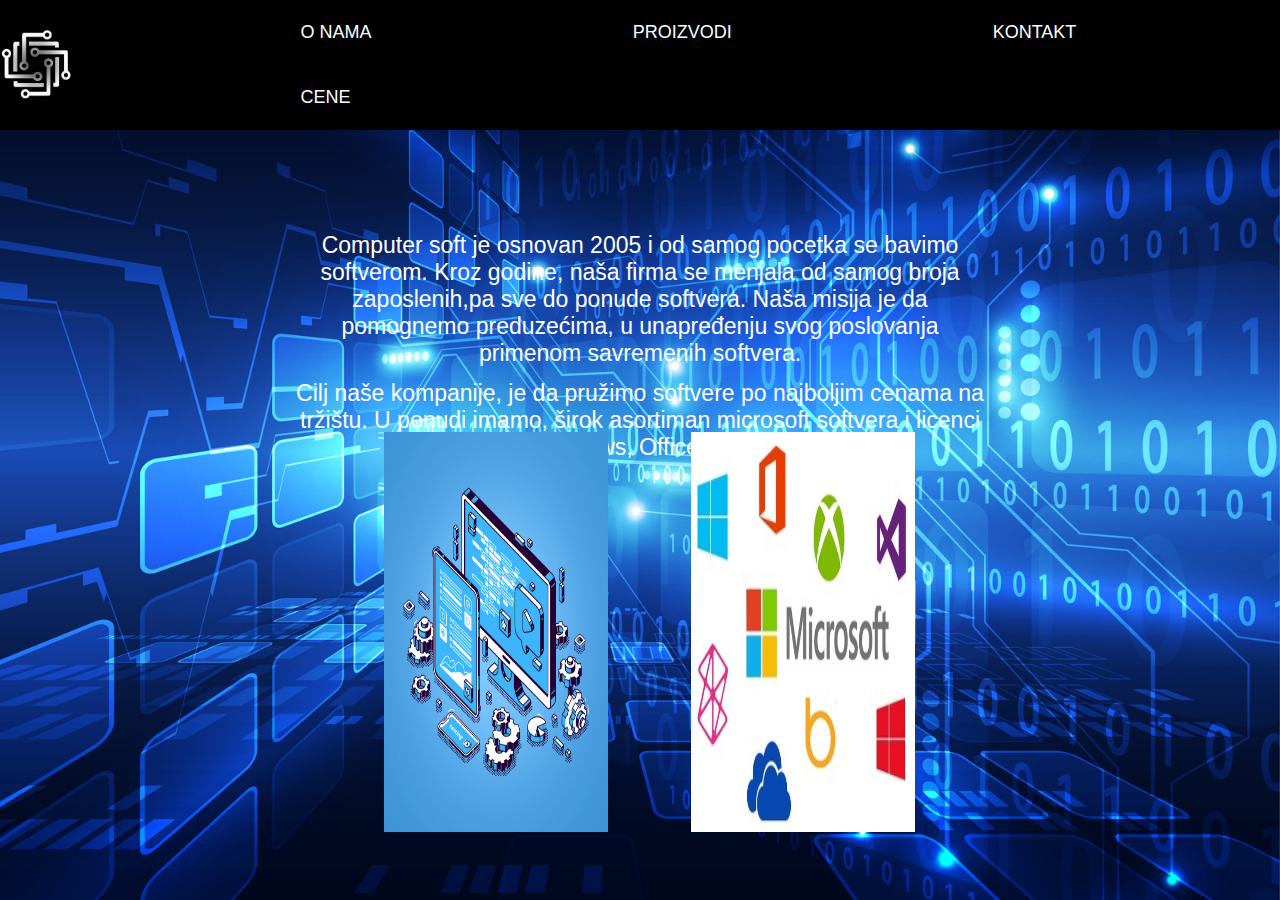
<file: index.html>
<!DOCTYPE html>
<html lang="en">
<head>
    <meta charset="UTF-8">
    <meta http-equiv="X-UA-Compatible" content="IE=edge">
    <meta name="viewport" content="width=device-width, initial-scale=1.0">
    <link rel="stylesheet" href="style.css">
    <script src="script.js"></script>
    <title>O nama</title>
</head>
<body id="pocetna">
<header>
    <div class="nav-meni">
        <div>
            <img id="nav-logo" src="slike/logo.jpg">      
        </div>
        <ul class="nav-lista">
            <li class="lista-itemi"><a id="link1" href="index.html" onmouseover="promeniBoju(1, 'blue');" onmouseout="promeniBoju(1, '');">O nama</a></li>
            <li class="lista-itemi"><a id="link2" href="proizvodi.html" onmouseover="promeniBoju(2, 'blue');" onmouseout="promeniBoju(2, '');">Proizvodi</a></li>
            <li class="lista-itemi"><a id="link3" href="contact.html" onmouseover="promeniBoju(3, 'blue');" onmouseout="promeniBoju(3, '');">Kontakt</a></li> 
            <li class="lista-itemi"><a id="link5" href="cene.html" onmouseover="promeniBoju(5, 'blue');" onmouseout="promeniBoju(5, '');">Cene</a></li>        
          </ul>
        </div>
</header>
    <div class="pocetna-sekcije">
        <div class="gornja-sekcija">
            <p>
             Computer soft je osnovan 2005 i od samog pocetka se bavimo softverom.
             Kroz godine, naša firma se menjala  od samog broja zaposlenih,pa sve do ponude softvera. 
             Naša misija je da pomognemo preduzećima, u unapređenju svog poslovanja primenom savremenih softvera.
            </p>
            <p>
             Cilj naše kompanije, je da pružimo softvere po najboljim cenama na tržištu.
             U ponudi imamo, širok asortiman microsoft softvera i licenci kao što su:
             Windows, Office, Visual Studio...
            </p>  
        </div>
        <div class="donja-sekcija"> 
            <div class="pocetna-slika1">
                <img id="slika-p1" onmouseover="zaobliSliku(1, 40);" onmouseout="zaobliSliku(1, 0)" src="slike/pocetna1.jpg">
              </div>
            <div class="pocetna-slika2">
                <img id="slika-p2" onmouseover="zaobliSliku(2, 40);" onmouseout="zaobliSliku(2, 0)" src="slike/pocetna2.jpg">
            </div>   
        </div>
    </div>
    <script> !function() { var t; if (t = window.botsify = window.botsify = window.botsify || [], !t.init) return t.invoked ? void (window.console && console.error && console.error("Botsify snippet included twice.")) : ( t.load =function(e){ var o,n; o=document.createElement("script"); e.type="text/javscript"; o.async=!0; o.crossorigin="anonymous"; o.src="https://app.botsify.com/web-bot/script/frame/"+e+"/botsify.js"; n=document.getElementsByTagName("script")[0]; n.parentNode.insertBefore(o,n); }); }(); botsify.load('iXyFyiueCz2sEZU2vClY5phkGtbA8CEa4FQKmsDu'); </script>
</body>
</html>
</file>
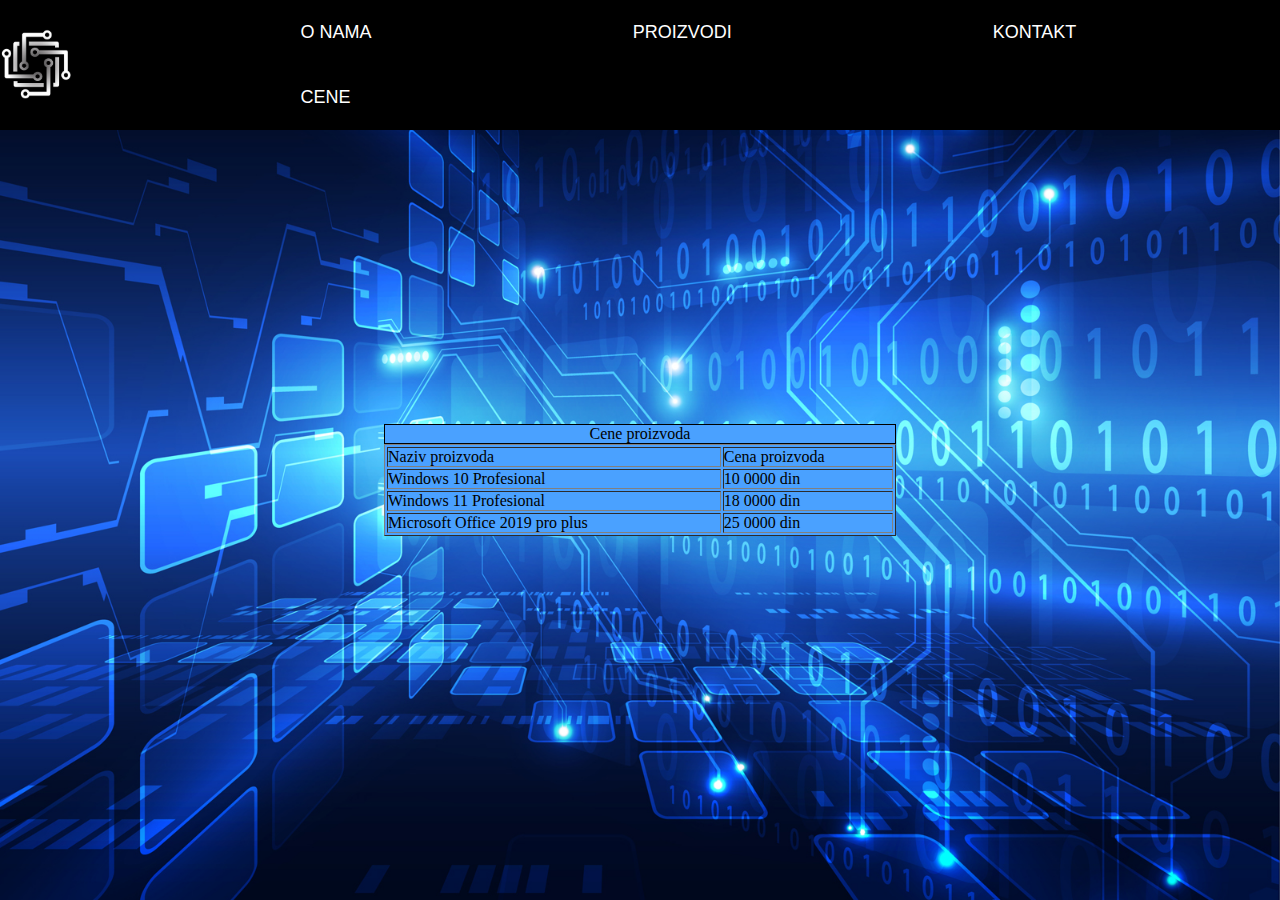
<file: cene.html>
<!DOCTYPE html>
<html lang="en">
<head>
    <meta charset="UTF-8">
    <meta http-equiv="X-UA-Compatible" content="IE=edge">
    <meta name="viewport" content="width=device-width, initial-scale=1.0">
    <link rel="stylesheet" href="style.css">
    <script src="script.js"></script>
    <title>Cene</title>
</head>
<body id="pocetna">
<header>
    <div class="nav-meni">
        <div>
            <img id="nav-logo" src="slike/logo.jpg">      
        </div>
        <ul class="nav-lista">
            <li class="lista-itemi"><a id="link1" href="index.html" onmouseover="promeniBoju(1, 'blue');" onmouseout="promeniBoju(1, '');">O nama</a></li>
            <li class="lista-itemi"><a id="link2" href="proizvodi.html" onmouseover="promeniBoju(2, 'blue');" onmouseout="promeniBoju(2, '');">Proizvodi</a></li>
            <li class="lista-itemi"><a id="link3" href="contact.html" onmouseover="promeniBoju(3, 'blue');" onmouseout="promeniBoju(3, '');">Kontakt</a></li> 
            <li class="lista-itemi"><a id="link5" href="cene.html" onmouseover="promeniBoju(5, 'blue');" onmouseout="promeniBoju(5, '');">Cene</a></li>        
          </ul>
        </div>
</header>
    <div class="tabela" id="cene">
        
    </div>
</body>
</html>
</file>
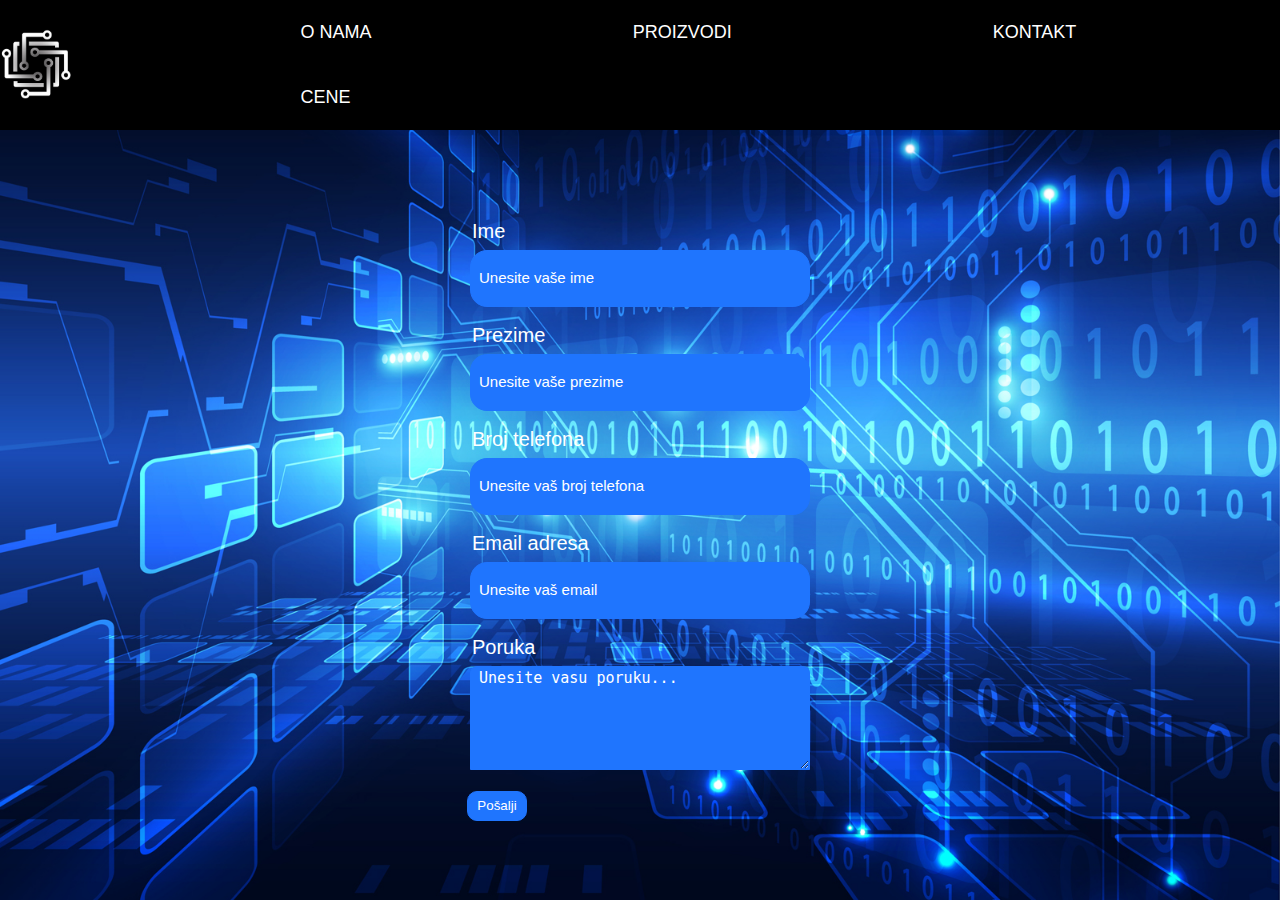
<file: contact.html>
<!DOCTYPE html>
<html lang="en">
<head>
    <meta charset="UTF-8">
    <meta http-equiv="X-UA-Compatible" content="IE=edge">
    <meta name="viewport" content="width=device-width, initial-scale=1.0">
    <link rel="stylesheet" href="style.css">
    <script src="script.js"></script>
    <title>Kontakt</title>
</head>
<body id="pocetna">
<header>
    <div class="nav-meni">
        <div>
            <img id="nav-logo" src="slike/logo.jpg">      
        </div>
        <ul class="nav-lista">
            <li class="lista-itemi"><a id="link1" href="index.html" onmouseover="promeniBoju(1, 'blue');" onmouseout="promeniBoju(1, '');">O nama</a></li>
            <li class="lista-itemi"><a id="link2" href="proizvodi.html" onmouseover="promeniBoju(2, 'blue');" onmouseout="promeniBoju(2, '');">Proizvodi</a></li>
            <li class="lista-itemi"><a id="link3" href="contact.html" onmouseover="promeniBoju(3, 'blue');" onmouseout="promeniBoju(3, '');">Kontakt</a></li> 
            <li class="lista-itemi"><a id="link5" href="cene.html" onmouseover="promeniBoju(5, 'blue');" onmouseout="promeniBoju(5, '');">Cene</a></li>        
          </ul>
        </div>
</header>
  <div class="kontakt-forma">
    <form id="forma-provera" onsubmit="proveriFormu(); return false;">
        <div class="forma-sekcije">
            <label for="" class="forma-opis">Ime</label>
            <input type="text" id="ime1" class="forma-unos podaci" maxlength="25" tabindex="1" placeholder="Unesite vaše ime">
        </div>
        <div class="forma-sekcije">
            <label for="" class="forma-opis">Prezime</label>
            <input type="text" id="prezime1" class="forma-unos podaci" maxlength="25" tabindex="2" placeholder="Unesite vaše prezime">
        </div>
        <div class="forma-sekcije">
            <label for="" class="forma-opis">Broj telefona</label>
            <input type="text" id="telefon1" class="forma-unos podaci" maxlength="25" tabindex="3" placeholder="Unesite vaš broj telefona">
        </div>
        <div class="forma-sekcije">
            <label for="" class="forma-opis">Email adresa</label>
            <input type="text" id="email1" class="forma-unos podaci" maxlength="25" tabindex="4" placeholder="Unesite vaš email">
        </div>
        <div class="forma-sekcije">
            <label for="" class="forma-opis">Poruka</label>
            <textarea id="poruka1" onclick="obrisiPoruku()" cols="25" rows="14" class="forma-unos poruka">Unesite vasu poruku...</textarea>
        </div>
        <div class="forma-sekcije">
            <button id="dugme1" onmouseover="promeniBoju(4, 'black')"  onmouseout="promeniBoju(4, '');"type="submit" class="forma-dugme">Pošalji</button>
        </div>
    </form>
    </div>
</body>
</html>
</file>
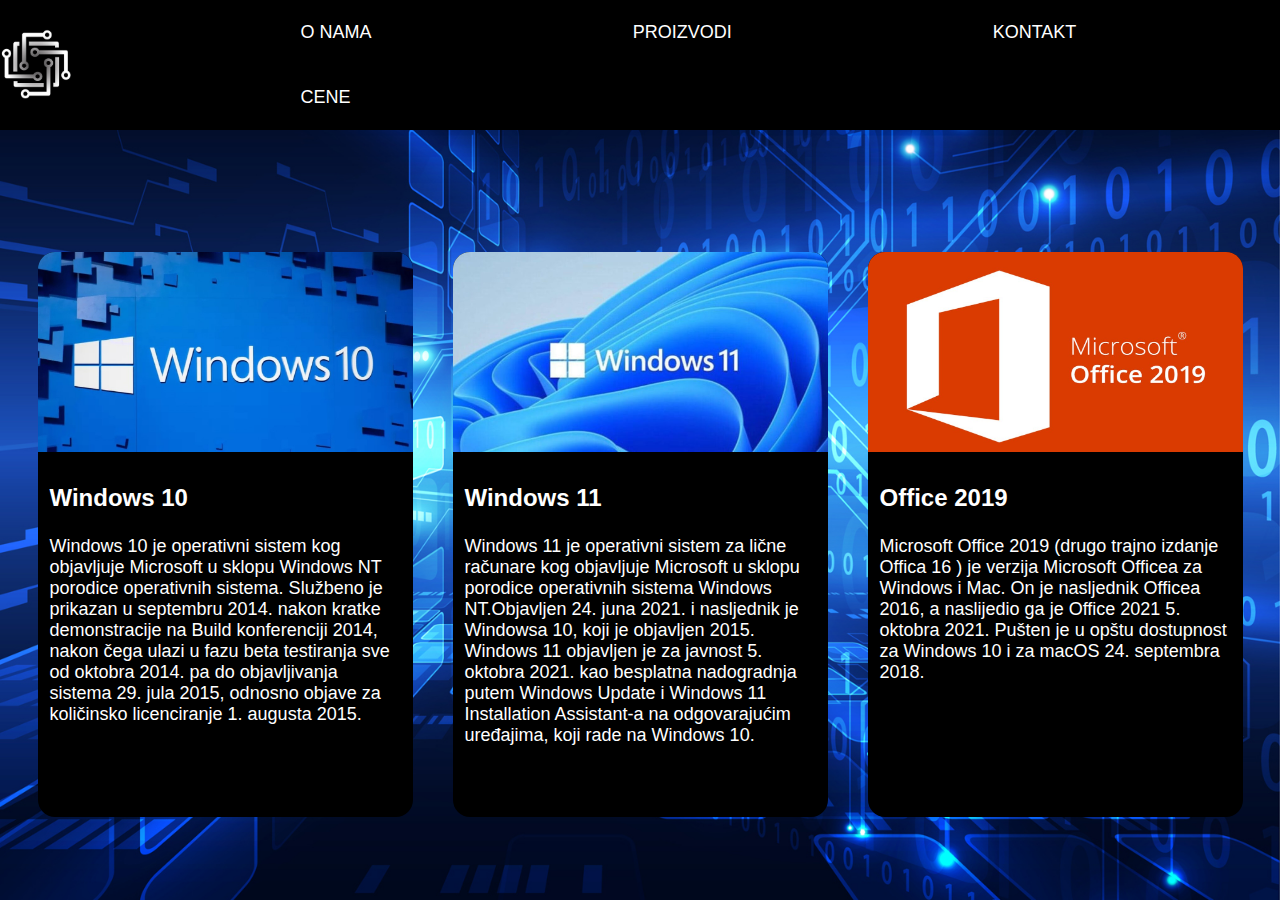
<file: proizvodi.html>
<!DOCTYPE html>
<html lang="en">
<head>
    <meta charset="UTF-8">
    <meta http-equiv="X-UA-Compatible" content="IE=edge">
    <meta name="viewport" content="width=device-width, initial-scale=1.0">
    <link rel="stylesheet" href="style.css">
    <script src="script.js"></script>
    <title>Proizvodi</title>
</head>
<body id="pocetna">
<header>
    <div class="nav-meni">
        <div>
            <img id="nav-logo" src="slike/logo.jpg">      
        </div>
        <ul class="nav-lista">
            <li class="lista-itemi"><a id="link1" href="index.html" onmouseover="promeniBoju(1, 'blue');" onmouseout="promeniBoju(1, '');">O nama</a></li>
            <li class="lista-itemi"><a id="link2" href="proizvodi.html" onmouseover="promeniBoju(2, 'blue');" onmouseout="promeniBoju(2, '');">Proizvodi</a></li>
            <li class="lista-itemi"><a id="link3" href="contact.html" onmouseover="promeniBoju(3, 'blue');" onmouseout="promeniBoju(3, '');">Kontakt</a></li> 
            <li class="lista-itemi"><a id="link5" href="cene.html" onmouseover="promeniBoju(5, 'blue');" onmouseout="promeniBoju(5, '');">Cene</a></li>        
          </ul>
        </div>
</header>
<section class="proizvodi-sekcija">
    <div class="sekcije">
        <div class="slike-sekcija slika-1"></div>
        <h2>Windows 10 </h2>
        <p> Windows 10 je operativni sistem kog objavljuje Microsoft u sklopu Windows NT porodice operativnih sistema.
            Službeno je prikazan u septembru 2014. nakon kratke demonstracije na Build konferenciji
            2014, nakon čega ulazi u fazu beta testiranja sve od oktobra 2014. pa do objavljivanja sistema 29. jula 2015,
            odnosno objave za količinsko licenciranje 1. augusta 2015.
        </p>
    </div>
    <div class="sekcije">
        <div class="slike-sekcija slika-2"></div>
        <h2>Windows 11</h2>
        <p> Windows 11 je operativni sistem za lične računare kog objavljuje Microsoft u sklopu 
            porodice operativnih sistema Windows NT.Objavljen 24. juna 2021. i nasljednik je Windowsa 10, 
            koji je objavljen 2015. Windows 11 objavljen je za javnost 5. oktobra 2021. kao besplatna nadogradnja 
            putem Windows Update i Windows 11 Installation Assistant-a na odgovarajućim uređajima, koji rade na Windows 10.
        </p>
        <a href=""></a>
    </div>
    <div class="sekcije">
        <div class="slike-sekcija slika-3"></div>
        <h2>Office 2019</h2>
        <p> Microsoft Office 2019 (drugo trajno izdanje Offica 16 ) je verzija Microsoft Officea za Windows i Mac.
            On je nasljednik Officea 2016, a naslijedio ga je Office 2021 5. oktobra 2021. Pušten je u opštu dostupnost
            za Windows 10 i za macOS 24. septembra 2018.
        </p>
    </div>
</section>
</body>
</html>
</file>
<file: style.css>
*{  
    padding: 0;
    margin: 0;
}

.nav-meni {
    background-color: black;
    color: white;
    display: flex;
    justify-content: center;
    align-items: center;
    font-family: sans-serif;
    font-size: 18px;   
}

.nav-lista {
    list-style: none;
}

.lista-itemi {   
    display: inline-block; 
   padding: 22px 120px;
}

.nav-lista a {
    color: #fff;
    text-decoration: none;
    text-transform: uppercase;
    transition: 0.5s;
    padding: 8px;
}

/*.nav-meni a:hover{
    color: blue;    
}*/

#nav-logo {
    height: 70px;
    padding-right: 100px;
    padding-top: 3px;
    animation: rotation 2s ease-in;
    animation-name: rotiranje-logo; 
}

@keyframes rotiranje-logo {
    from 
    {
      transform: rotate(180deg);
    }
    to 
    {
      transform: rotate(0deg);
    }
}

body#pocetna {
    background-image: url("slike/pozadina1.jpg");   
    background-size: cover;
}

.pocetna-sekcije{
    padding-top: 8%;
    width: 100%;
    height: auto;
    align-items: center;       
}

.gornja-sekcija{
    width: 55%;
    height: 200px;
    margin-left: auto;
    margin-right: auto;    
}

.gornja-sekcija p {
    font-size: 23px;
    font-family: sans-serif;
    text-align: center;
    color: #fff;
    padding-bottom: 13px; 
}

.donja-sekcija{
    width: 50%;
    height: 400px;
    display: flex;
    margin-left: auto;
    margin-right: auto;
    padding-left: 10%;   
}

.pocetna-slika1{
    width: 35%;
    height: 100%; 
     
}

.pocetna-slika1 img{
    width: 100%;
    height: 100%;

}

.pocetna-slika2{
    width: 35%;
    height: 100%;
    padding-left: 13%;
}

.pocetna-slika2 img {
    width: 100%;
    height: 100%;   
}

.proizvodi-sekcija{
   display: flex; 
   justify-content: center;
   margin-top: 8%;   
}

.sekcije {
    background-color: black;
    width: 375px;
    height: 565px;
    margin: 20px; 
    border-radius: 17px;    
}

.slike-sekcija {
    height: 200px;
    margin-bottom: 20px;
    background-size: cover;
    border-radius: 17px 17px 0px 0px ;
}

.slika-1 {
    background-image: url("slike/win10.jpg");  
}

.slika-2 {
    background-image: url("slike/windows-11.jpg");
}

.slika-3 {
    background-image: url("slike/office2019.jpg");
}

.sekcije h2{
    padding: 12px;
    font-family: sans-serif;
    color: #fff;
}

.sekcije p {
    padding: 12px;
    text-align: left;
    font-family: sans-serif;
    font-size: 18px;
    color: #fff;
}

.kontakt-forma{
    display: flex;
    justify-content: center;
    align-items: center;
    font-family: sans-serif;
    margin-top: 7%;   
}

.forma-sekcije {
    margin-bottom: 14px;
}

.forma-opis{
    display: block;
    padding-bottom: 4px;
    padding-left: 5px;
    font-size: 20px;
    color: #fff;  
}

.forma-unos {
    border: 1px solid #1F75FE;
    width: 330px;
    height: 55px;
    padding-left: 8px;
    margin: 3px;
    background-color: #1F75FE; 
    transition: 0.2s ease;   
}

::placeholder{
    color: white;
    font-size: 15px;
}

.podaci {
    border-radius: 17px;
}

.poruka {
    border-radius: 7px 7px 0px 0px;
    height: 100px;
    padding-top: 2px;
    color: #fff; 
    font-size: 15px;
}

.forma-dugme {
    color: #fff;
    background-color: #1F75FE;
    border: 1px solid #1F75FE;
    width: 60px;
    height: 30px;
    border-radius: 10px;
    transition: 0.2 ease;
}
.tabela{
    display: flex;
    align-items: center;
    justify-content: center;
    height: 700px;
    flex-direction: column;
}
@media screen and (max-width:800px) {

    .nav-meni{    
        height: 170px;   
    }

    .nav-meni a{
        font-size: 15px;
    }

    .lista-itemi{
        display: block;
        padding: 17px;    
    }

    #nav-logo{
        display: none;
    }

    .pocetna-sekcije{
        height: 400px;
        width: 100%;  
    }

    .gornja-sekcija {
        width: auto;
        height: 200px;
    }

    .gornja-sekcija p{
        font-size: 17px;
    }

    .donja-sekcija {
        margin-top: 1%;
        height: 180px;
        width: 100%;   
    }

    .proizvodi-sekcija{
        display: block;
    }

    .sekcije{
        width: 300px;
        height: 490px;
        margin: 20px auto;
    }

    .slike-sekcija{
        height: 150px;
    }

    .sekcije p{
        font-size: 16px;
    }
}
</file>
